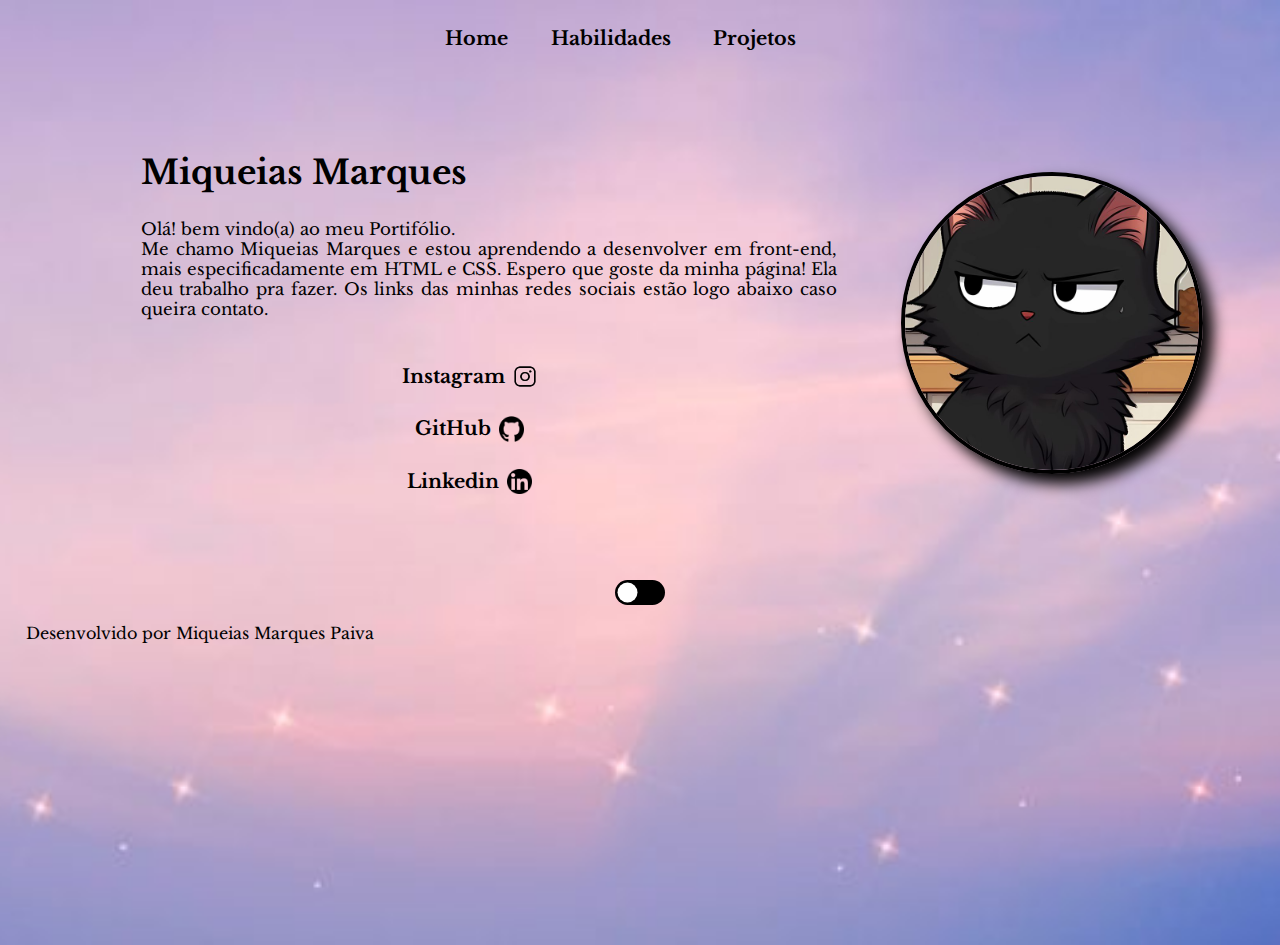
<file: index.html>
<!DOCTYPE html>
<html lang="pt-br">

<head>
    <meta charset="UTF-8">
    <meta name="viewport" content="width=device-width, initial-scale=1.0">
    <title>Portifólio</title>
    <link rel="stylesheet" href="style.css">

</head>

<body>

    <header class="barra_navegacao">
        <nav>
            <a id="links_nav" href="index.html">Home</a>
            <a id="links_nav" href="habilidades.html">Habilidades</a>
            <a id="links_nav" href="projetos.html">Projetos</a>
        </nav>
    </header>
    <main class="conteudo">
        <section class="apresentacao">
            <h1 class="titulo_apresentacao">Miqueias Marques</h1>
            <p>Olá! bem vindo(a) ao meu Portifólio.<br>
                Me chamo Miqueias Marques e estou aprendendo
                a desenvolver em front-end, mais especificadamente em HTML e CSS. Espero que goste da minha página!
                Ela deu trabalho pra fazer. Os links das minhas redes sociais estão logo abaixo caso queira contato.

            </p>
            <section class="links">
                <a class="redes_sociais" href="https://www.instagram.com/_mi.kal/" target="_blank">Instagram
                    <img class="icones" src="imagens/icone_instagram.png">
                </a>
                <a class="redes_sociais" href="https://github.com/Miqueq" target="_blank">GitHub
                    <img class="icones" src="imagens/icone_github.png">
                </a>
                <a class="redes_sociais" href="https://www.linkedin.com/in/miqu%C3%A9ias-marques-paiva-80941a226/"
                    target="_blank">Linkedin
                    <img class="icones" src="imagens/icone_linkedin.png">
                </a>
            </section>
        </section>

        <img src="imagens/perfil.jpeg" alt="Uma foto minha" class="foto">

    </main>
    <footer class="rodape">
        <div class="trilho" id="trilho">
            <div class="indicador">
            </div>
        </div>
    </footer>
    <p class="eu">Desenvolvido por Miqueias Marques Paiva</p>
    <script src="script.js"></script>
</body>

</html>
</file>
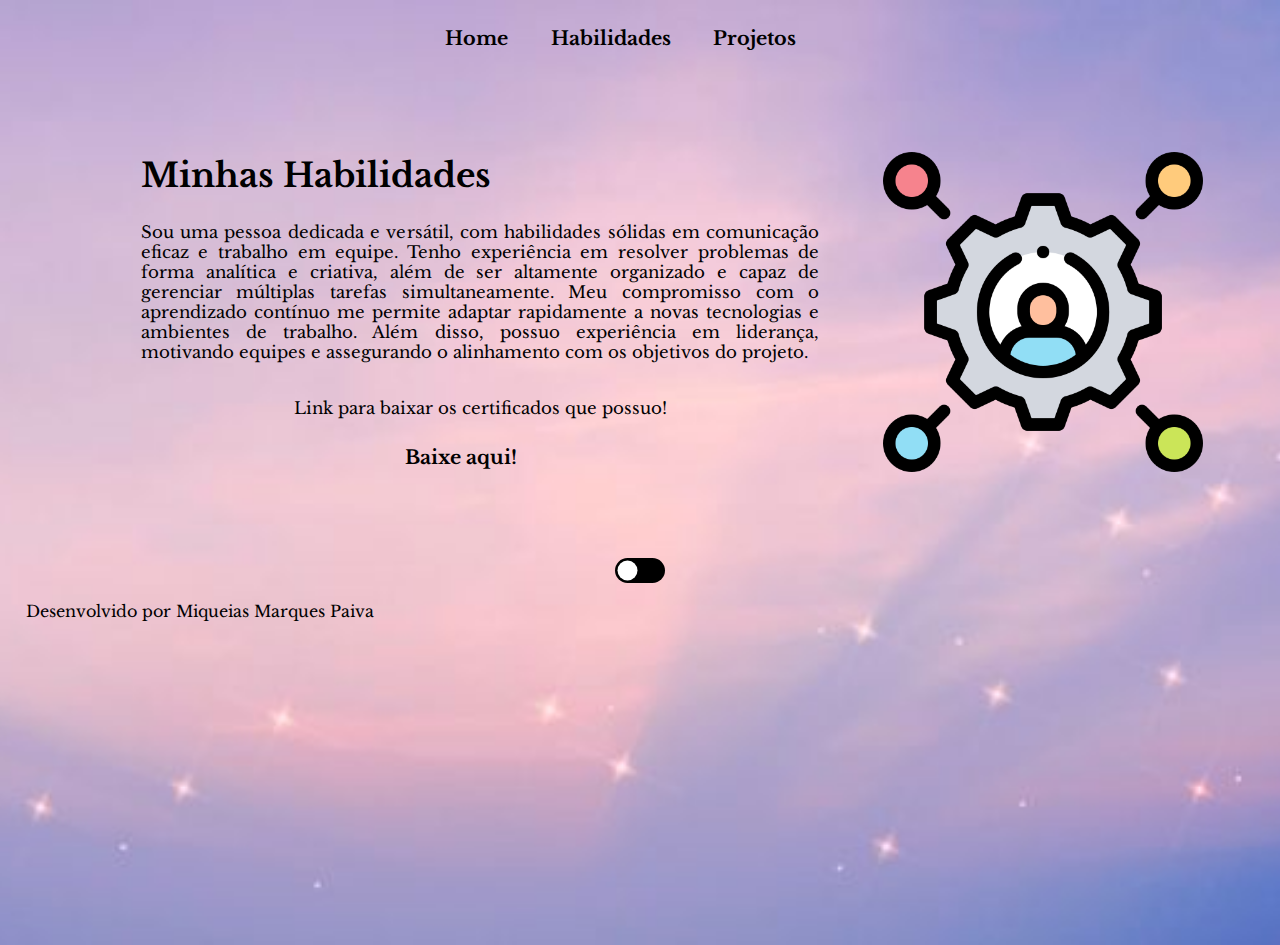
<file: habilidades.html>
<!DOCTYPE html>
<html lang="pt-br">

<head>
    <meta charset="UTF-8">
    <meta name="viewport" content="width=device-width, initial-scale=1.0">
    <title>Portifólio</title>
    <link rel="stylesheet" href="style.css">

</head>

<body>
    <header class="barra_navegacao">
        <nav>
            <a id="links_nav" href="index.html">Home</a>
            <a id="links_nav" href="habilidades.html">Habilidades</a>
            <a id="links_nav" href="projetos.html">Projetos</a>
        </nav>
    </header>
    <main class="conteudo">
        <section class="apresentacao">
            <h1 class="titulo_apresentacao">Minhas Habilidades</h1>
            <p>
                Sou uma pessoa dedicada e versátil, com habilidades sólidas em comunicação eficaz e trabalho em equipe.
                Tenho experiência em resolver problemas de forma analítica e criativa, além de ser altamente organizado
                e capaz de gerenciar múltiplas tarefas simultaneamente. Meu compromisso com o aprendizado contínuo me
                permite adaptar rapidamente a novas tecnologias e ambientes de trabalho. Além disso, possuo experiência
                em liderança, motivando equipes e assegurando o alinhamento com os objetivos do projeto.
            </p>
            <section class="links">
                <p>Link para baixar os certificados que possuo!</p>
                <a class="redes_sociais"
                    href="https://drive.google.com/drive/folders/1SrXvPJK9Bt69vA71tInFVIEVlyo_ttw2?usp=sharing"
                    target="_blank">Baixe
                    aqui!</a>
                </a>
            </section>
        </section>

        <img class="foto_habilidade" src="imagens/foto_habilidade.png">

    </main>
    <footer class="rodape">
        <div class="trilho" id="trilho">
            <div class="indicador">
            </div>
        </div>
    </footer>
    <p class="eu">Desenvolvido por Miqueias Marques Paiva</p>
    <script src="script.js"></script>
</body>

</html>
</file>
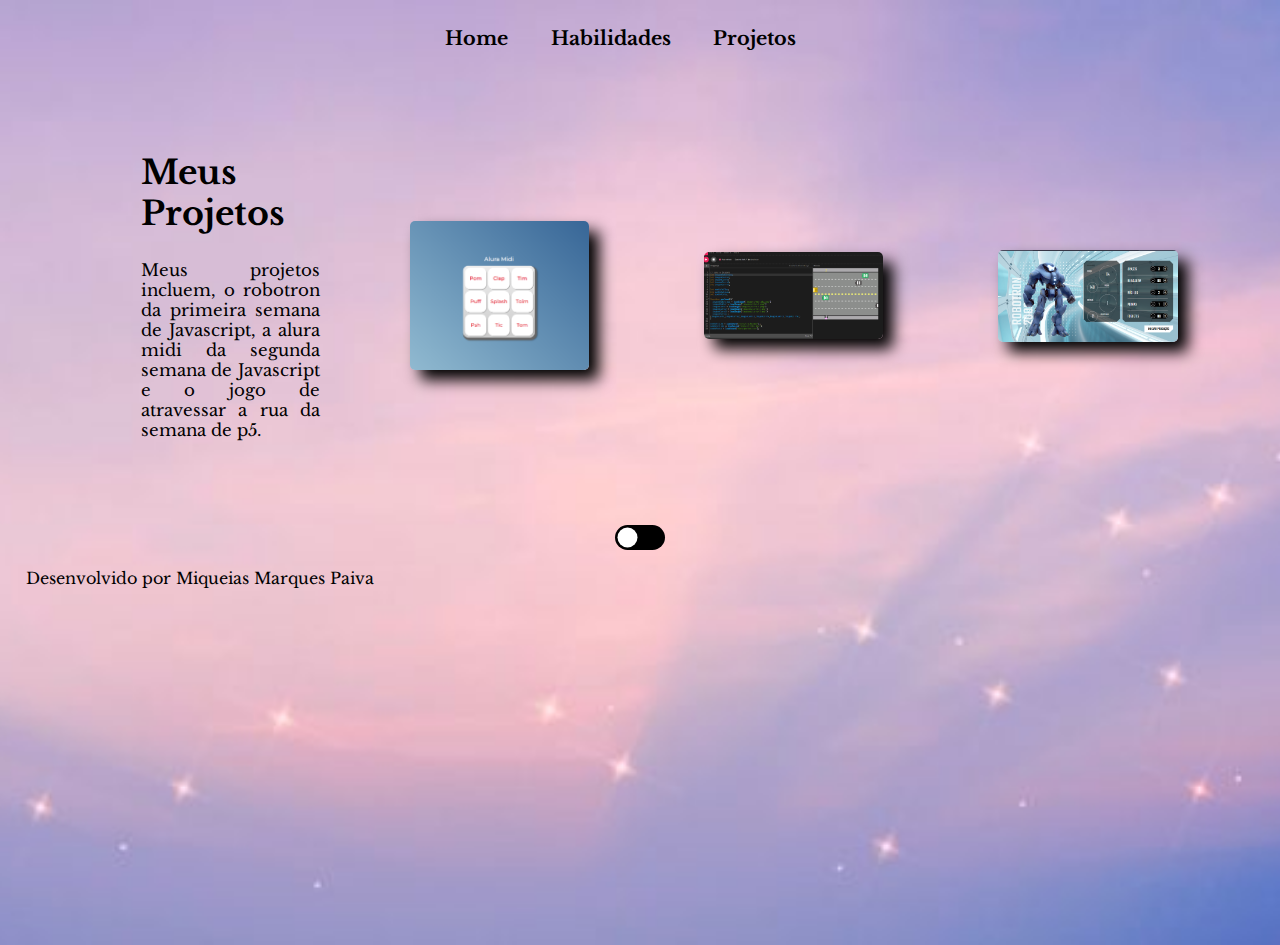
<file: projetos.html>
<!DOCTYPE html>
<html lang="pt-br">

<head>
    <meta charset="UTF-8">
    <meta name="viewport" content="width=device-width, initial-scale=1.0">
    <title>Portifólio</title>
    <link rel="stylesheet" href="style.css">
</head>

<body>
    <header class="barra_navegacao">
        <nav>
            <a id="links_nav" href="index.html">Home</a>
            <a id="links_nav" href="habilidades.html">Habilidades</a>
            <a id="links_nav" href="projetos.html">Projetos</a>
        </nav>
    </header>
    <main class="conteudo">
        <section class="apresentacao">
            <h1 class="titulo_apresentacao">Meus Projetos</h1>
            <p>Meus projetos incluem, o robotron da primeira semana de Javascript, a alura midi da segunda semana de
                Javascript e o jogo de atravessar a rua da semana de p5.</p>
        </section>
        <img class="imagem_projeto" src="imagens/foto midi.png">
        <img class="imagem_projeto" src="imagens/foto p5.png">
        <img class="imagem_projeto" src="imagens/foto robotron.png">
    </main>
    <footer class="rodape">
        <div class="trilho" id="trilho">
            <div class="indicador">
            </div>
        </div>
    </footer>
    <p class="eu">Desenvolvido por Miqueias Marques Paiva</p>
    <script src="script.js"></script>
</body>

</html>
</file>
<file: style.css>
@import url('https://fonts.googleapis.com/css2?family=Merriweather:wght@300;400;700&display=swap');
@import url('https://fonts.googleapis.com/css2?family=Libre+Baskerville:ital,wght@0,400;0,700;1,400&display=swap');

* {
    margin: 0;
    padding: 0;
}

body {
    height: 105vh;
    background-image: url(imagens/fundo\ teste2.jpg);
    background-size: cover;
    background-repeat: no-repeat;
    background-position: center;
    box-sizing: border-box;
    overflow-x: hidden;
    overflow-y: hidden;
    transition: .5s;
}

.barra_navegacao {
    display: flex;
    justify-content: center;
    padding: 2%;
}



a {
    font-family: "Libre Baskerville", serif;
    font-size: 1.5vw;
    text-decoration: none;
    margin-right: 3vw;
    font-weight: 700;
    color: black;
    overflow: hidden;
}

#links_nav:hover {
    font-size: 1.6vw;
    text-decoration: underline;
    overflow: hidden;
}


.icones {
    width: 2vw;
    margin-left: 1px;
    vertical-align: middle;
}

.conteudo {
    display: flex;
    align-items: center;
    padding: 6%;
    gap: 5vw;
}

.titulo_apresentacao {
    margin-bottom: 2vw;
    color: black;
}

.apresentacao {
    font-family: "Libre Baskerville", serif;
    font-size: 1.3vw;
    width: 700px;
    margin-left: 5vw;
    text-align: justify;
}

.links {
    margin-top: 4vh;
    display: flex;
    flex-direction: column;
    align-items: center;
    gap: 2vh;
}


.redes_sociais {
    display: flex;
    margin-top: 1vh;
    justify-content: center;
    gap: 0.5vw;
}

.foto {
    width: 23vw;
    border: 4px solid black;
    box-shadow: 10px 10px 15px;
    border-radius: 200px;
}

.rodape {
    display: flex;
    justify-content: center;
    margin-top: 1vh;
}

.eu {
    font-family: "Libre Baskerville", serif;
    margin: 2vh 0 0 2vw;
}

.trilho {
    width: 50px;
    height: 25px;
    background-color: black;
    border-radius: 150px;
    position: relative;
    cursor: pointer;
}

.trilho .indicador {
    width: 25px;
    height: 25px;
    background-color: white;
    border-radius: 50%;
    transform: scale(.8);
    position: absolute;
    left: 0;
    transition: .5s;
}

.trilho.dark {
    background-color: antiquewhite;
}

.trilho.dark .indicador {
    left: 25px;
    background-color: black;
}

body.dark {
    background-image: url(imagens/fundo\ dark.png);
    color: white;
}

body.dark a {
    color: white;
}

body.dark h1 {
    color: white;
}

body.dark .icones {
    background-color: white;
    border-radius: 150px;
}

.imagem_projeto {
    width: 14vw;
    margin: 2vw;
    display: flex;
    box-shadow: 10px 10px 15px;
    border-radius: 5px;
}

.foto_habilidade {
    width: 25vw;
}

@media (max-width:756px) {
    body {
        background-size: cover;

    }

    a {
        font-size: 4vw;
    }

    .icones {
        width: 4vw;
    }

    .conteudo {
        flex-direction: column-reverse;
    }

    .apresentacao {
        margin-top: 4vw;
        font-size: 4vw;
        width: 400px;
    }

    .foto {
        width: 40vh;
    }

    .rodape {
        margin-top: 4vh;
        font-size: 3vw;
    }

    .imagem_projeto {
        width: 30vw;
    }

    .foto_habilidade {
        width: 70vw;
    }
}
</file>
